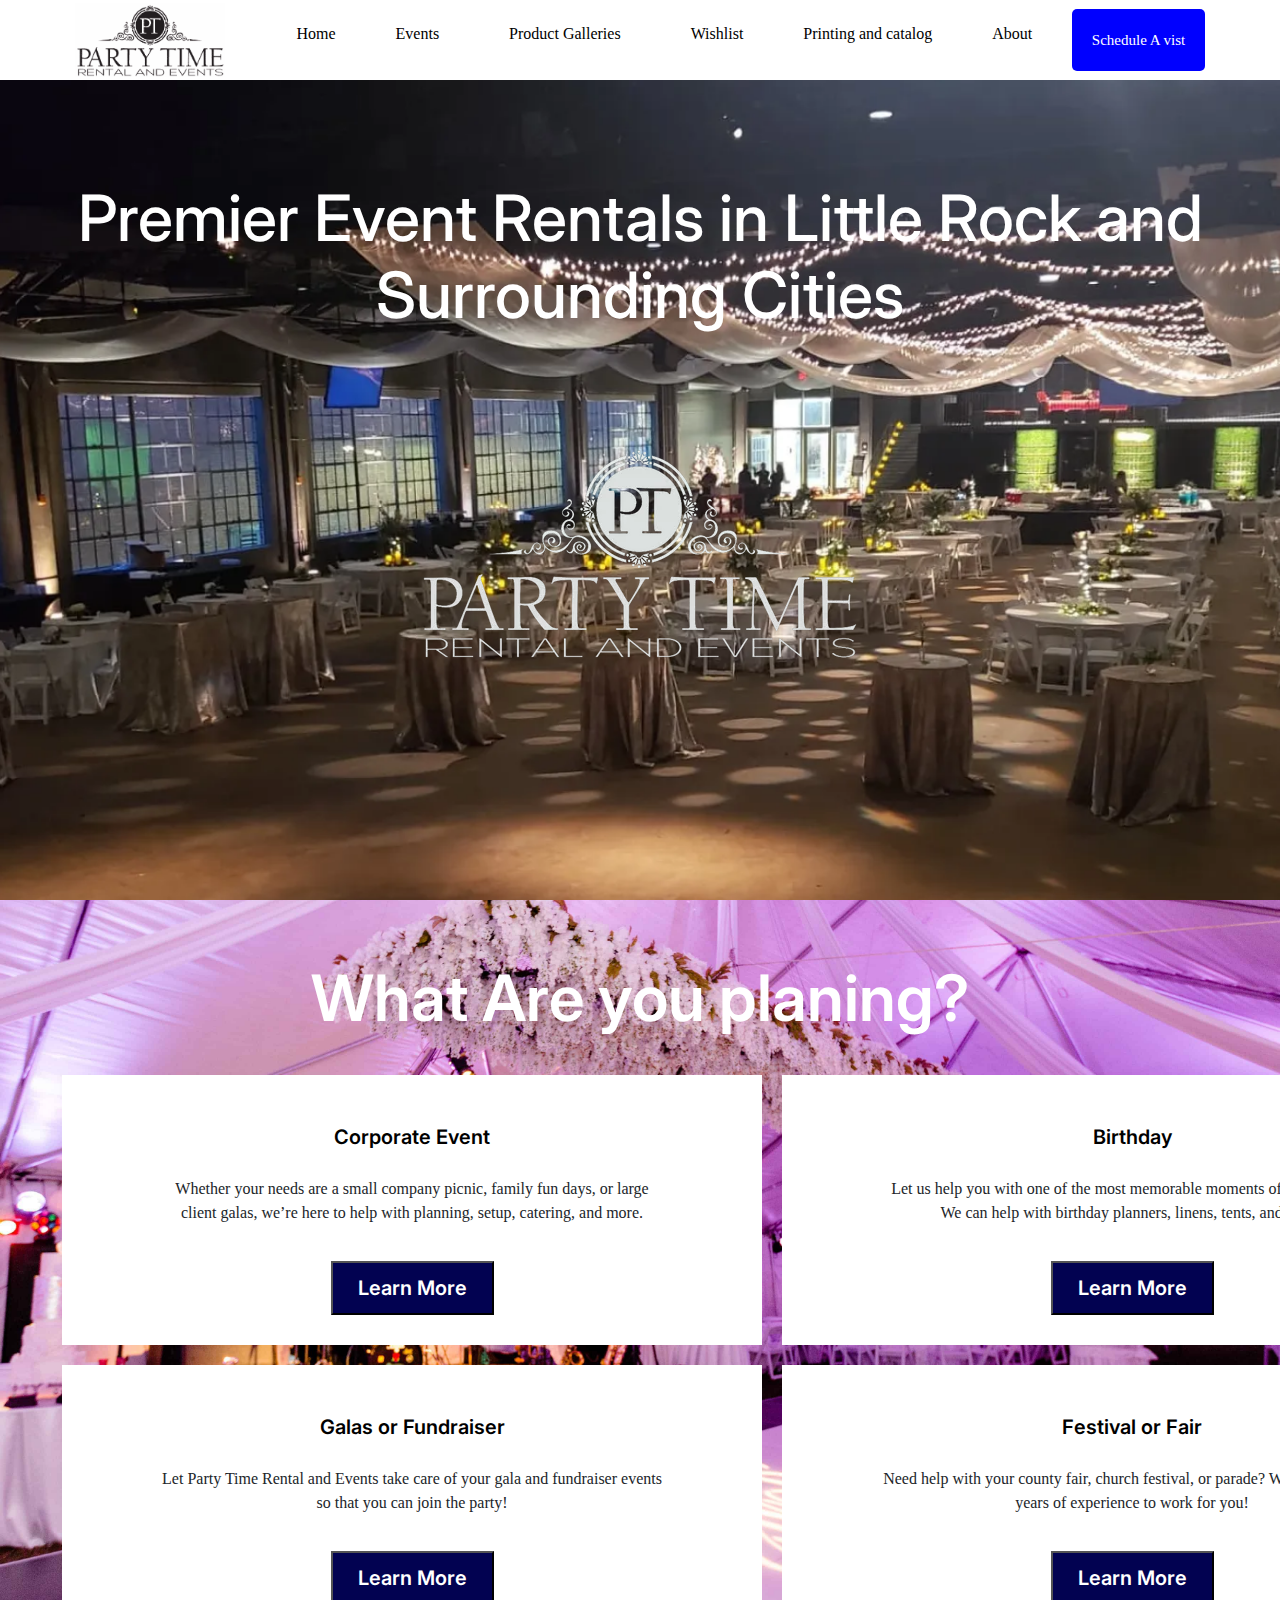
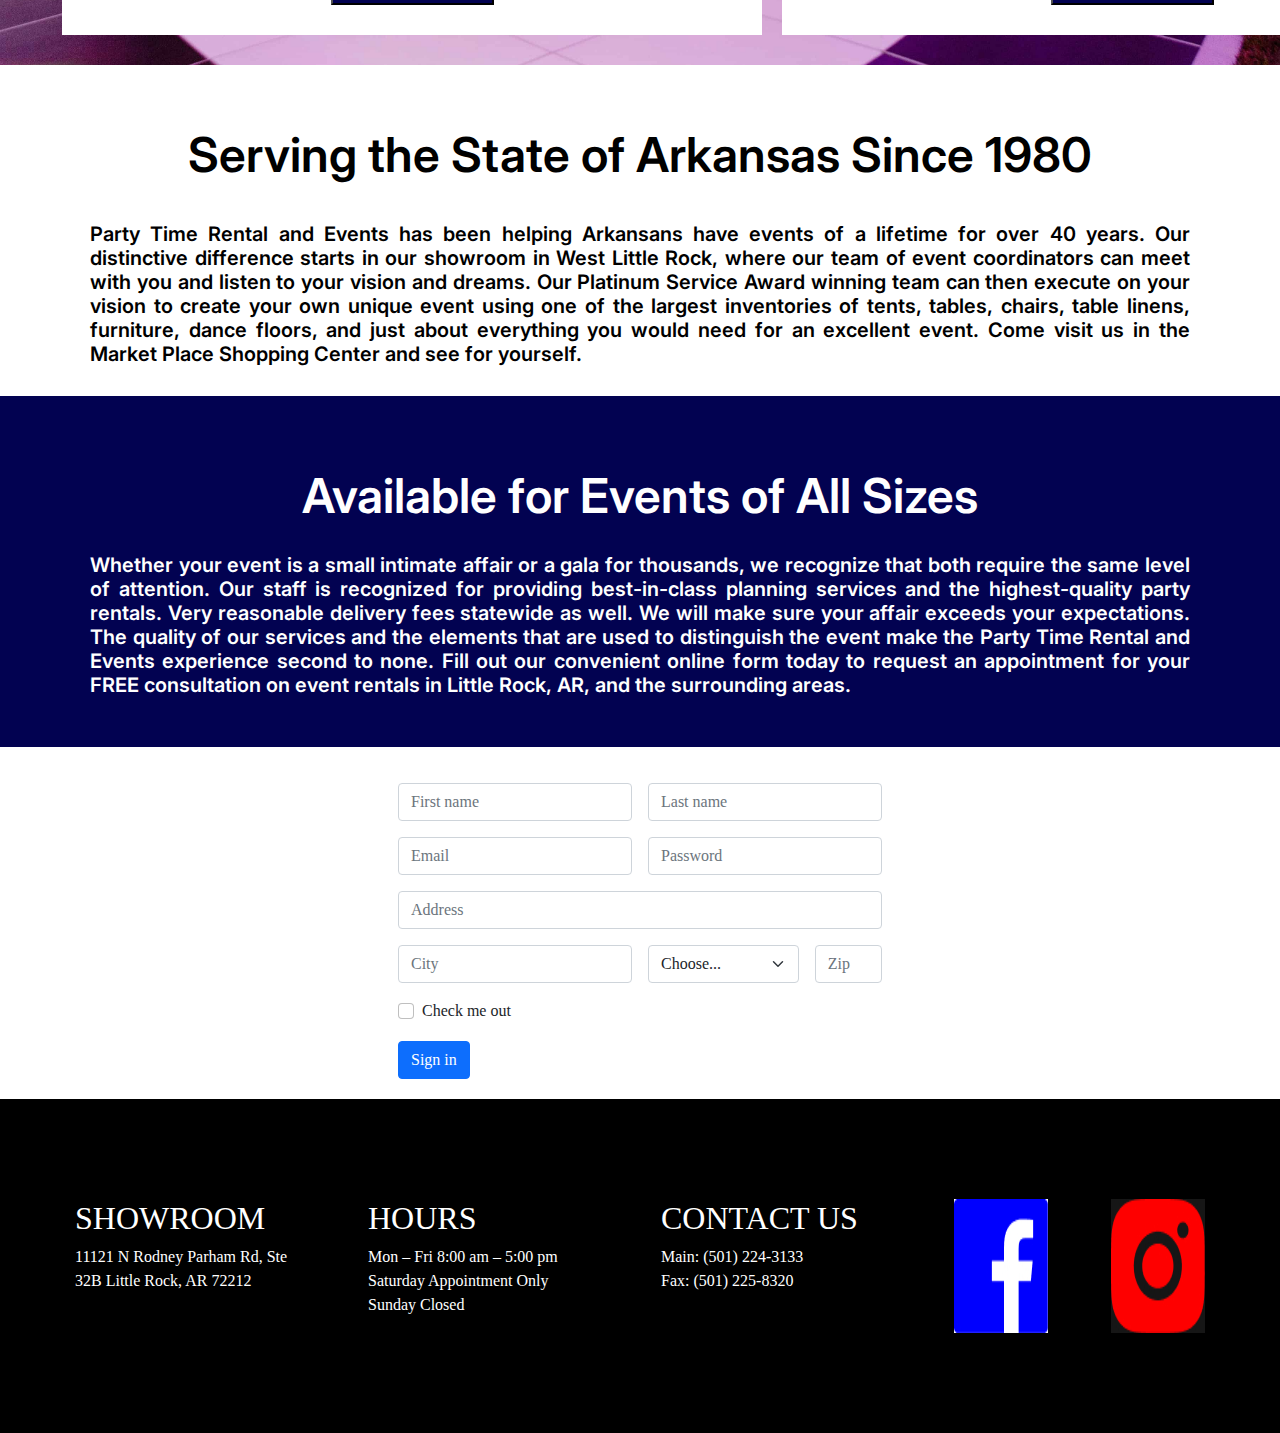
<file: index.html>
<!DOCTYPE html>
<html lang="en">
<head>
    <meta charset="UTF-8">
    <meta http-equiv="X-UA-Compatible" content="IE=edge">
    <meta name="viewport" content="width=device-width, initial-scale=1.0">
    <title>Document</title>
    <link rel="stylesheet" href="css/bootstrap.min.css">
    <link rel="stylesheet" href="style.css">
    <link rel="stylesheet" href="https://cdnjs.cloudflare.com/ajax/libs/font-awesome/6.5.1/css/all.min.css" integrity="sha512-DTOQO9RWCH3ppGqcWaEA1BIZOC6xxalwEsw9c2QQeAIftl+Vegovlnee1c9QX4TctnWMn13TZye+giMm8e2LwA==" crossorigin="anonymous" referrerpolicy="no-referrer" />
</head>
<body>
    <nav class="nav">
<div class="container">
<div class="nav__content">
<img src="img/ptgifts.png" alt="" class="logo" style="width: 150px;">
<ul>
    <li><a href="#"></a>Home</li>
   
  

    <li><a href="#"></a>Events <i class="fas fa-caret-down"></i>
    
    <div class="menu">
        <ul>
        <li><a href="file:///C:/Users/User/Desktop/%D1%88%D1%8C%D0%B5%D1%80%D1%89%D1%82/page3.html">Holiday party time</a></li>
        <!-- <li><a href="#">pricing</a></li> -->

        <!-- <li><a href="#">pricing</a></li> -->
    </ul>
    </div>
    </li> 

    <li><a href="#"></a>Product Galleries <i class="fas fa-caret-down"></i>
    
    <div class="menu">
        <ul>
        <li><a href="file:///C:/Users/User/Desktop/%D1%88%D1%8C%D0%B5%D1%80%D1%89%D1%82/page1.html">Tent Rentals</a></li>
        <!-- <li><a href="file:///C:/Users/User/Desktop/%D1%88%D1%8C%D0%B5%D1%80%D1%89%D1%82/page1.html">1 loyiha</a></li> -->
 
        <!-- <li><a href="#">pricing</a></li> -->
    </ul>
    </div>
    </li> 

    <li><a href="#"></a>Wishlist</li>
    <li><a href="#"></a>Printing and catalog</li>
    <li><a href="#"></a>About</li>
</ul>
<button class="nav__btn">Schedule A vist</button>
</div>

</div>
</nav>
<header class="header">
<div class="container">
    <h1 class="header__text">Premier Event Rentals in Little Rock and Surrounding Cities</h1>
    <img src="img/Party-Time header.webp.jpg" alt="" class="header__img">
</div>
</header>
<main class="main">

    <section class="planing">
            <div class="container">
                <h1 class="section__title">What Are you planing?</h1>

                <div class="item__content">
                    <div class="item">
                        <h1 class="item__title">Corporate Event</h1>
                        <p class="">Whether your needs are a small company picnic, family fun days, or large client galas, we’re here to help with planning, setup, catering, and more.</p>
                        <button class="item__btn">Learn More</button>

                    </div>
                    <div class="item">
                        <h1 class="item__title">Birthday</h1>
                        <p class="item__text">Let us help you with one of the most memorable moments of your lifetime. We can help with birthday planners, linens, tents, and more.</p>
                        <button class="item__btn">Learn More</button>
                        

                    </div>
                    <div class="item">
                        <h1 class="item__title">Galas or Fundraiser</h1>
                        <p class="item__text">Let Party Time Rental and Events take care of your gala and fundraiser events so that you can join the party!
                        </p>
                        <button class="item__btn">Learn More</button>

                    </div>
                    <div class="item">
                        <h1 class="item__title">Festival or Fair</h1>
                        <p class="item__text">Need help with your county fair, church festival, or parade? We’ll put over 40 years of experience to work for you!</p>
                        <button class="item__btn">Learn More</button>
                    </div>
                </div>
            </div>
    </section>

    <section class="Party__time">
        <div class="container">
            <div class="Party__time__content">
                <h1 class="Party__time-title">Serving the State of Arkansas Since 1980</h1>
                <p class="Party__time-text">Party Time Rental and Events has been helping Arkansans have events of a lifetime for over 40 years. Our distinctive difference starts in our showroom in West Little Rock, where our team of event coordinators can meet with you and listen to your vision and dreams. Our Platinum Service Award winning team can then execute on your vision to create your own unique event using one of the largest inventories of tents, tables, chairs, table linens, furniture, dance floors, and just about everything you would need for an excellent event. Come visit us in the Market Place Shopping Center and see for yourself.</p>
            </div>
        </div>
    </section>

    <section class="paragrf">
        <div class="container">
            <h1 class="paragrf__title">Available for Events of All Sizes</h1>
            <p class="paragrf__text">Whether your event is a small intimate affair or a gala for thousands, we recognize that both require the same level of attention. Our staff is recognized for providing best-in-class planning services and the highest-quality party rentals. Very reasonable delivery fees statewide as well. We will make sure your affair exceeds your expectations. The quality of our services and the elements that are used to distinguish the event make the Party Time Rental and Events experience second to none.
                Fill out our convenient online form today to request an appointment for your FREE consultation on event rentals in Little Rock, AR, and the surrounding areas.
            </p>
        </div>
    </section>

 <section class="form__content">
    <div class="container">
        <div class="row g-3">
            <div class="col">
              <input type="text" class="form-control" placeholder="First name" aria-label="First name">
            </div>
            <div class="col">
              <input type="text" class="form-control" placeholder="Last name" aria-label="Last name">
            </div>
          </div>

          <form class="row g-3">
            <div class="col-md-6">
              <input type="email" class="form-control" id="inputEmail4" placeholder="Email">
            </div>
            <div class="col-md-6">
              <input type="password" class="form-control" id="inputPassword4" placeholder="Password">
            </div>
            <div class="col-12">
              <input type="text" class="form-control" id="inputAddress" placeholder="Address">
            </div>
          
            <div class="col-md-6">
              <input type="text" class="form-control" id="inputCity" placeholder="City">
            </div>
            <div class="col-md-4">
              <select id="inputState" class="form-select">
                <option selected>Choose...</option>
                <option>...</option>
              </select>
            </div>
            <div class="col-md-2">
              <input type="text" class="form-control" id="inputZip" placeholder="Zip">
            </div>
            <div class="col-12">
              <div class="form-check">
                <input class="form-check-input" type="checkbox" id="gridCheck">
                <label class="form-check-label" for="gridCheck">
                  Check me out
                </label>
              </div>
            </div>
            <div class="col-12">
              <button type="submit" class="btn btn-primary">Sign in</button>
            </div>
          </form>
    </div>
 </section>

</main>

<footer class="footer">
    <div class="container">
<div class="footr__content">
    <div class="footer__content-box">
        <h1 class="footer-title">SHOWROOM</h1>
        <p class="footer__text">11121 N Rodney Parham Rd, Ste 32B
            Little Rock, AR 72212</p>
    </div>
    <div class="footer__content-box">
        <h1 class="footer-title">HOURS</h1>
        <p class="footer__text">Mon – Fri 8:00 am – 5:00 pm
            Saturday Appointment Only
            Sunday Closed</p>
    </div>
    <div class="footer__content-box">
        <h1 class="footer-title">CONTACT US</h1>
        <p class="footer__text">Main: (501) 224-3133 <br>
            Fax: (501) 225-8320</p>
        </div>
        <img src="img/fezbook.jpg" alt="" class="footer__img">
        <img src="img/instagram.jpg" alt="" class="footer__img">


</div>

    </div>
</footer>
<script src="js/bootstrap.bundle.js"></script>
</body>
</html>
</file>
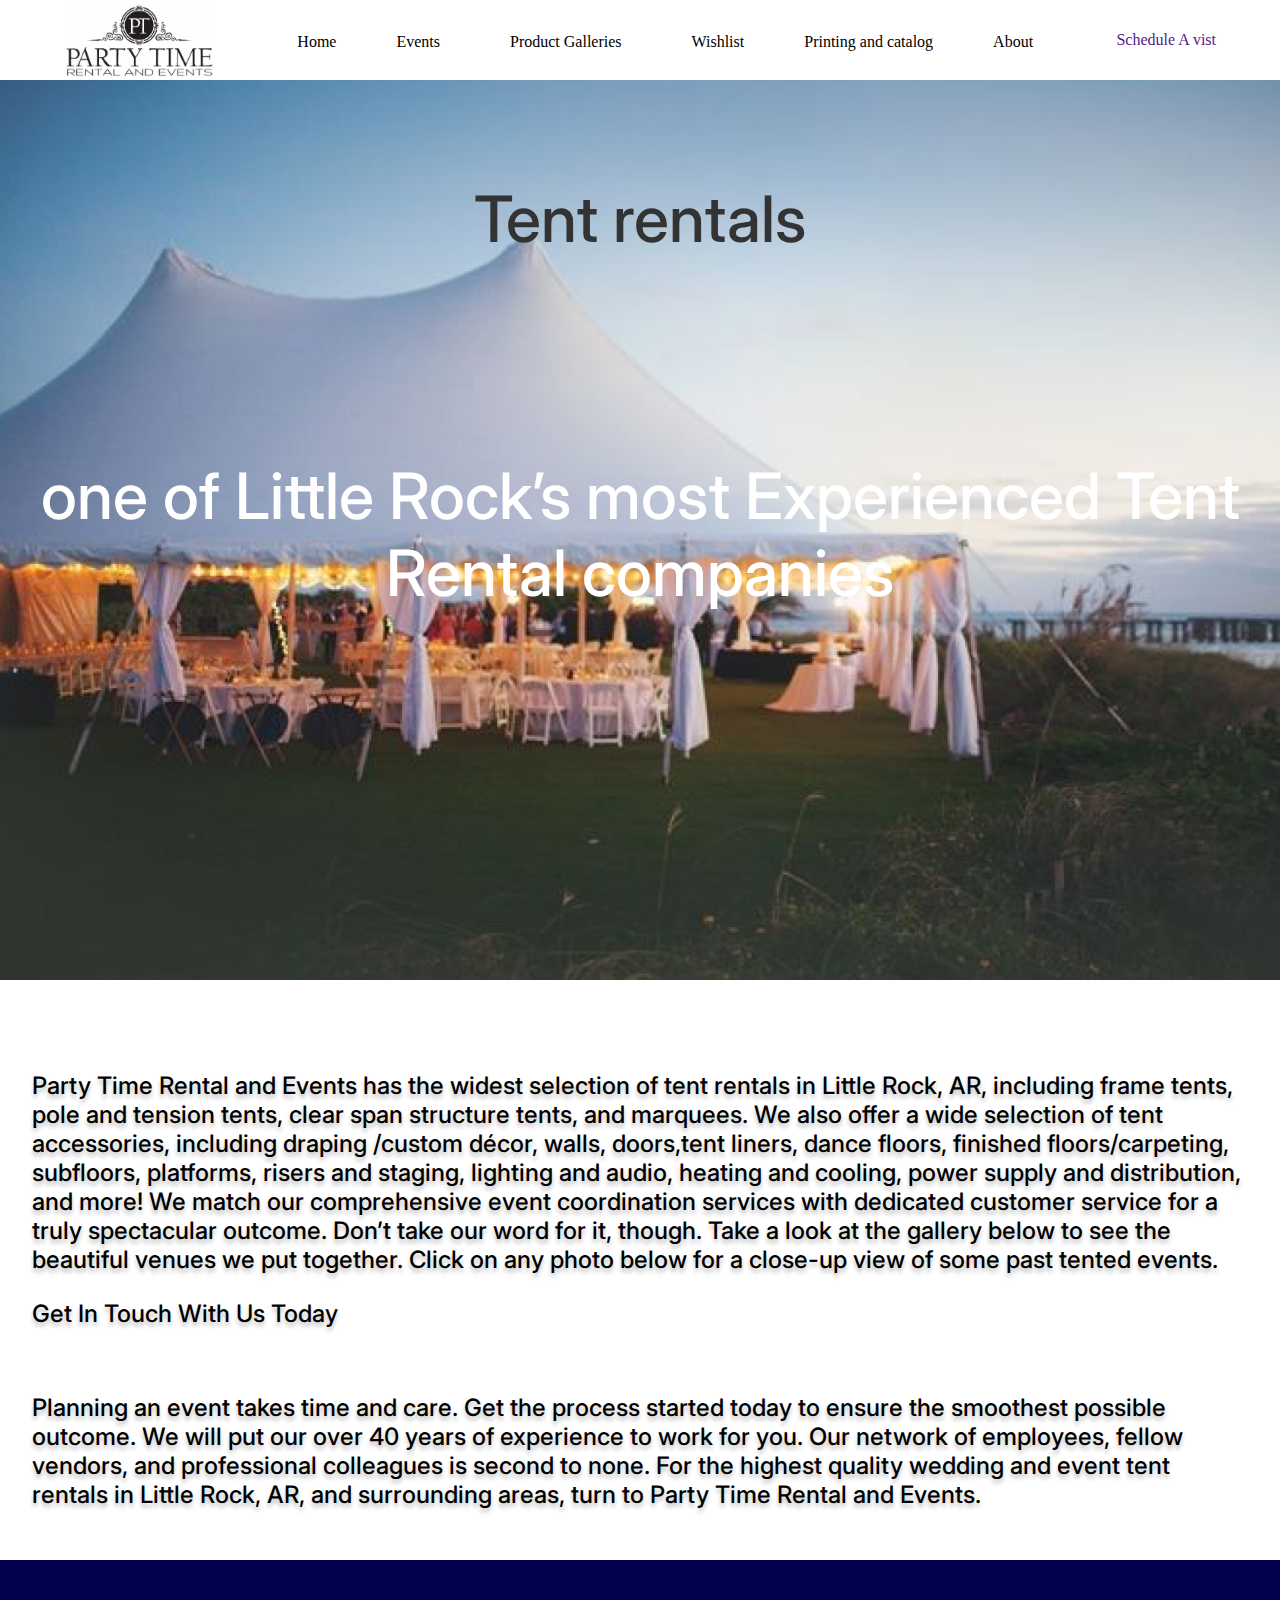
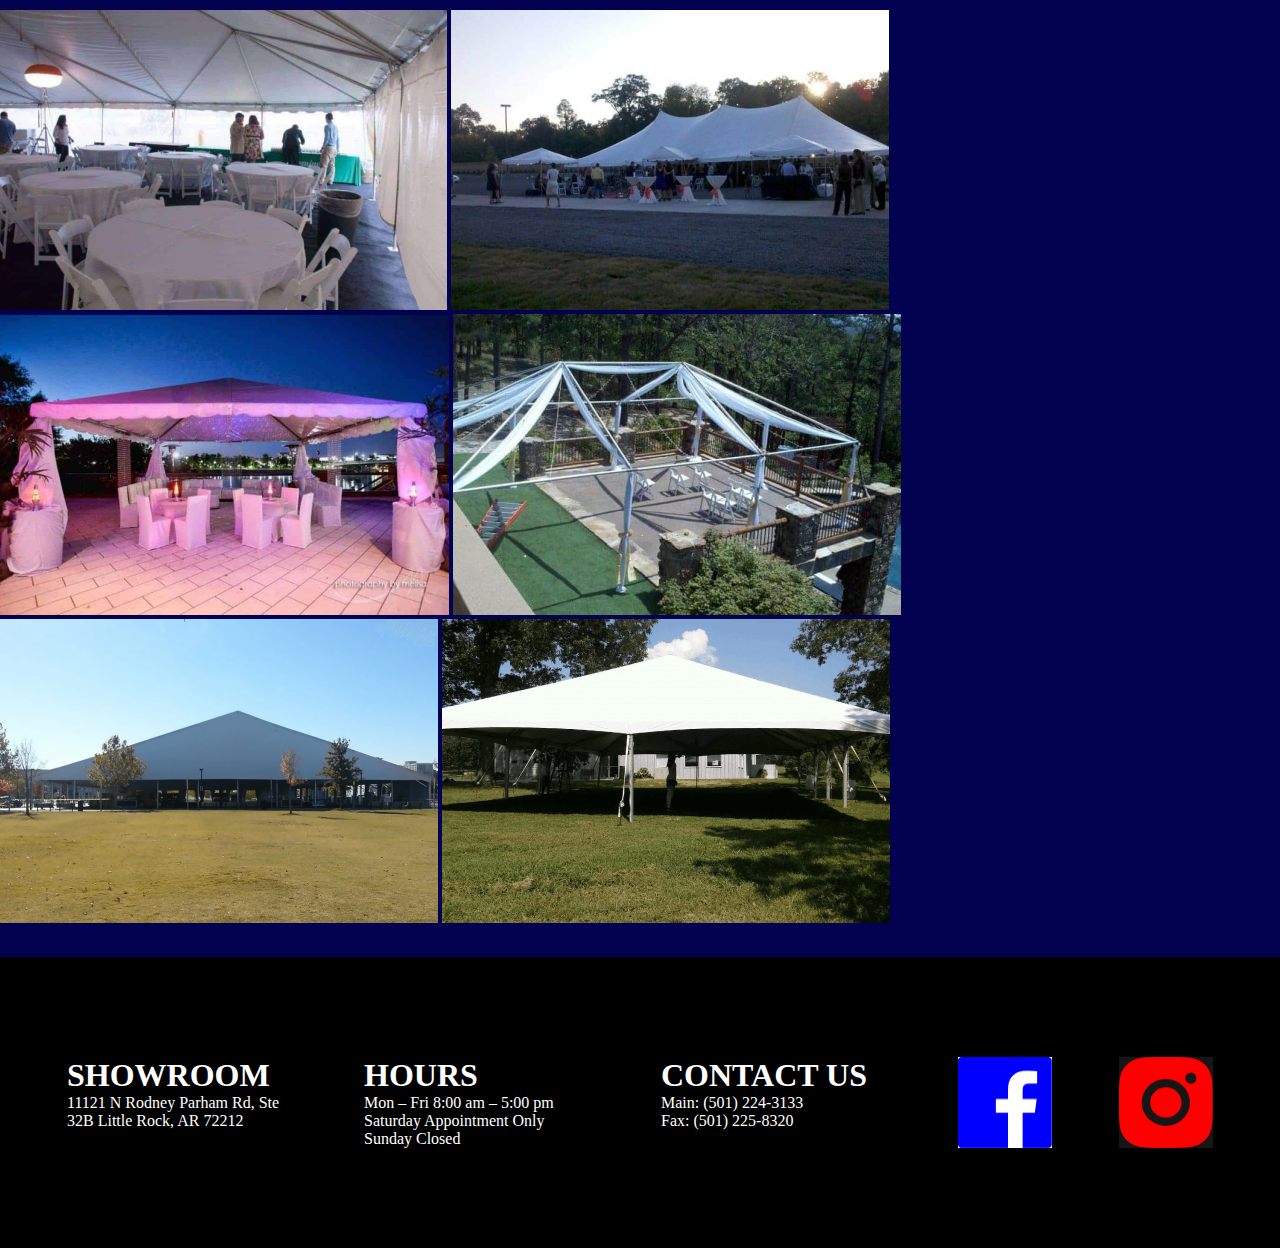
<file: page1.html>
<!DOCTYPE html>
<html lang="en">
<head>
    <meta charset="UTF-8">
    <meta http-equiv="X-UA-Compatible" content="IE=edge">
    <meta name="viewport" content="width=device-width, initial-scale=1.0">
    <title>Document</title>
    <link rel="stylesheet" href="style.css">
    <link rel="stylesheet" href="https://cdnjs.cloudflare.com/ajax/libs/font-awesome/6.5.1/css/all.min.css" integrity="sha512-DTOQO9RWCH3ppGqcWaEA1BIZOC6xxalwEsw9c2QQeAIftl+Vegovlnee1c9QX4TctnWMn13TZye+giMm8e2LwA==" crossorigin="anonymous" referrerpolicy="no-referrer" />
</head>
<body>
    
    <nav class="nav">
        <div class="container">
        <div class="nav__content">
        <img src="img/ptgifts.png" alt="" class="logo" style="width: 150px;">
        <ul>
            <li><a href="#"></a>Home</li>
            <!-- <li><a href="#"></a>Events<i class="fas fa-caret-down"></i></li> -->
          
        
            <li><a href="#"></a>Events<i class="fas fa-caret-down"></i>
            
            <div class="menu">
                <ul>
                <li><a href="file:///C:/Users/User/Desktop/%D1%88%D1%8C%D0%B5%D1%80%D1%89%D1%82/index.html">Party Time</a></li>
            
            </ul>
            </div>
            </li> 
        
            <li><a href="#"></a>Product Galleries <i class="fas fa-caret-down"></i>
            
            <div class="menu">
                <ul>
                <li><a href="file:///C:/Users/User/Desktop/%D1%88%D1%8C%D0%B5%D1%80%D1%89%D1%82/index.html">Event time</a></li>
            
            </ul>
            </div>
            </li> 
        
            <li><a href="#"></a>Wishlist</li>
            <li><a href="#"></a>Printing and catalog</li>
            <li><a href="#"></a>About</li>
        </ul>
        <a href="" class="limks">Schedule A vist</a>
        </div>
        
        </div>
        </nav>
        <header class="header__content">
            <div class="container">
                <h1 class="header__titles">Tent rentals</h1>
                <p class="header__text">one of Little Rock’s most Experienced Tent Rental companies</p>
            </div>
            </header>

            <main class="main">
                <section class="lorem">
                    <div class="container">
<p class="lorem__text">Party Time Rental and Events has the widest selection of tent rentals in Little Rock, AR, including frame tents, pole and 
    tension tents, clear span structure tents, and marquees. We also offer a wide selection of tent accessories, including draping
    /custom décor, walls, doors,tent liners, dance floors, finished floors/carpeting, subfloors, platforms, risers and staging, 
    lighting and audio, heating and cooling, power supply and distribution, and more! We match our comprehensive event
     coordination services with dedicated customer service for a truly spectacular outcome. Don’t take our word for it, though. 
    Take a look at the gallery below to see the beautiful venues we put together. Click on any photo below for a close-up view of 
    some past tented events.</p>
    <h2 class="lorem__title">Get In Touch With Us Today</h2>

    <p class="lorem__text">Planning an event takes time and care. Get the process started today to ensure the smoothest possible outcome. We will 
        put our over 40 years of experience to work for you. Our network of employees, fellow vendors, and professional 
        colleagues is second to none. For the highest quality wedding and event tent rentals in Little Rock, AR, and surrounding 
        areas, turn to Party Time Rental and Events.</p>
                    </div>
                </section>

                <section class="image">
                    <div class="container">
                        <div class="image__content">
                            <img src="img/card 1.png" alt="" class="img_card">
                            <img src="img/card 2 (2).png" alt="" class="img_card">
                            <img src="img/card 3.png" alt="" class="img_card">
                            <img src="img/card 4.png" alt="" class="img_card">
                            <img src="img/card 5.png" alt="" class="img_card">
                            <img src="img/card 6.png" alt="" class="img_card">
                        </div>
                    </div>
                </section>
            </main>

            
<footer class="footer">
    <div class="container">
<div class="footr__content">
    <div class="footer__content-box">
        <h1 class="footer-title">SHOWROOM</h1>
        <p class="footer__text">11121 N Rodney Parham Rd, Ste 32B
            Little Rock, AR 72212</p>
    </div>
    <div class="footer__content-box">
        <h1 class="footer-title">HOURS</h1>
        <p class="footer__text">Mon – Fri 8:00 am – 5:00 pm
            Saturday Appointment Only
            Sunday Closed</p>
    </div>
    <div class="footer__content-box">
        <h1 class="footer-title">CONTACT US</h1>
        <p class="footer__text">Main: (501) 224-3133 <br>
            Fax: (501) 225-8320</p>
        </div>
        <img src="img/fezbook.jpg" alt="" class="footer__img">
        <img src="img/instagram.jpg" alt="" class="footer__img">


</div>

    </div>
</footer>

</body>
</html>
</file>
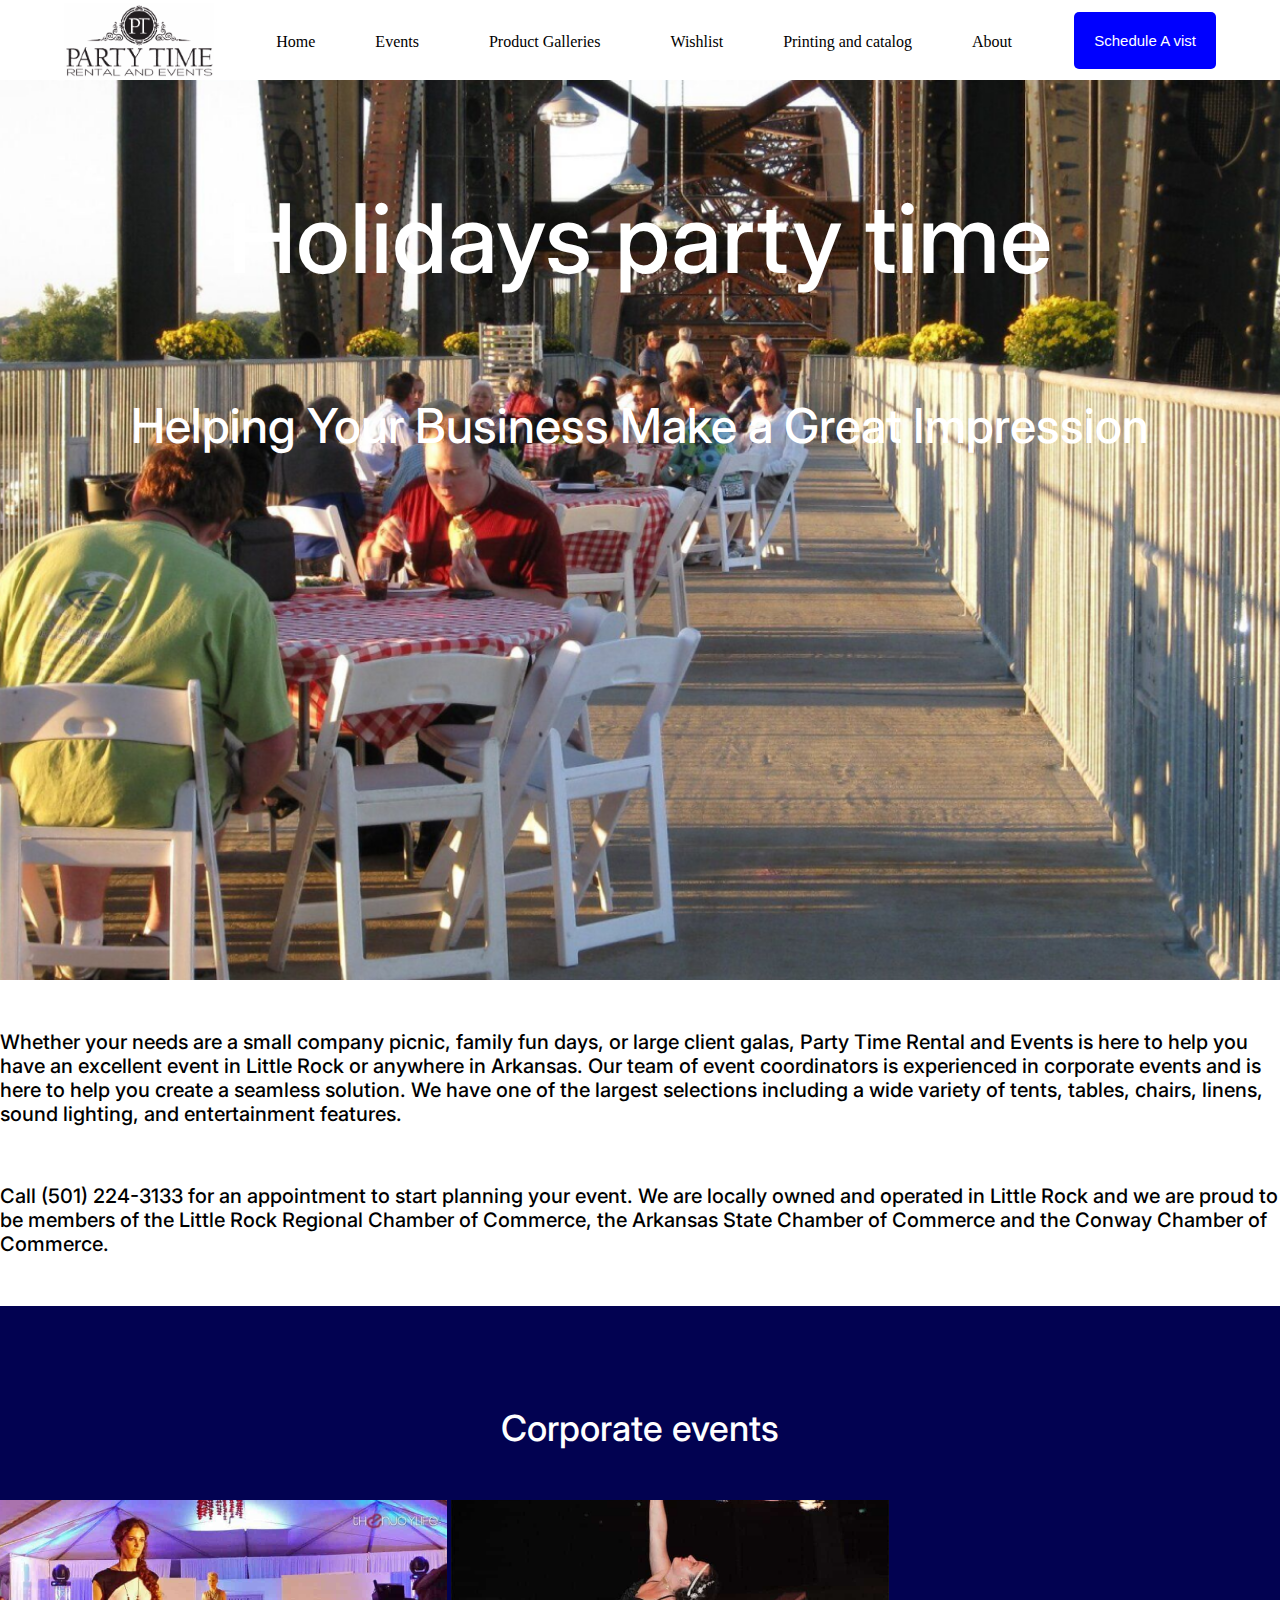
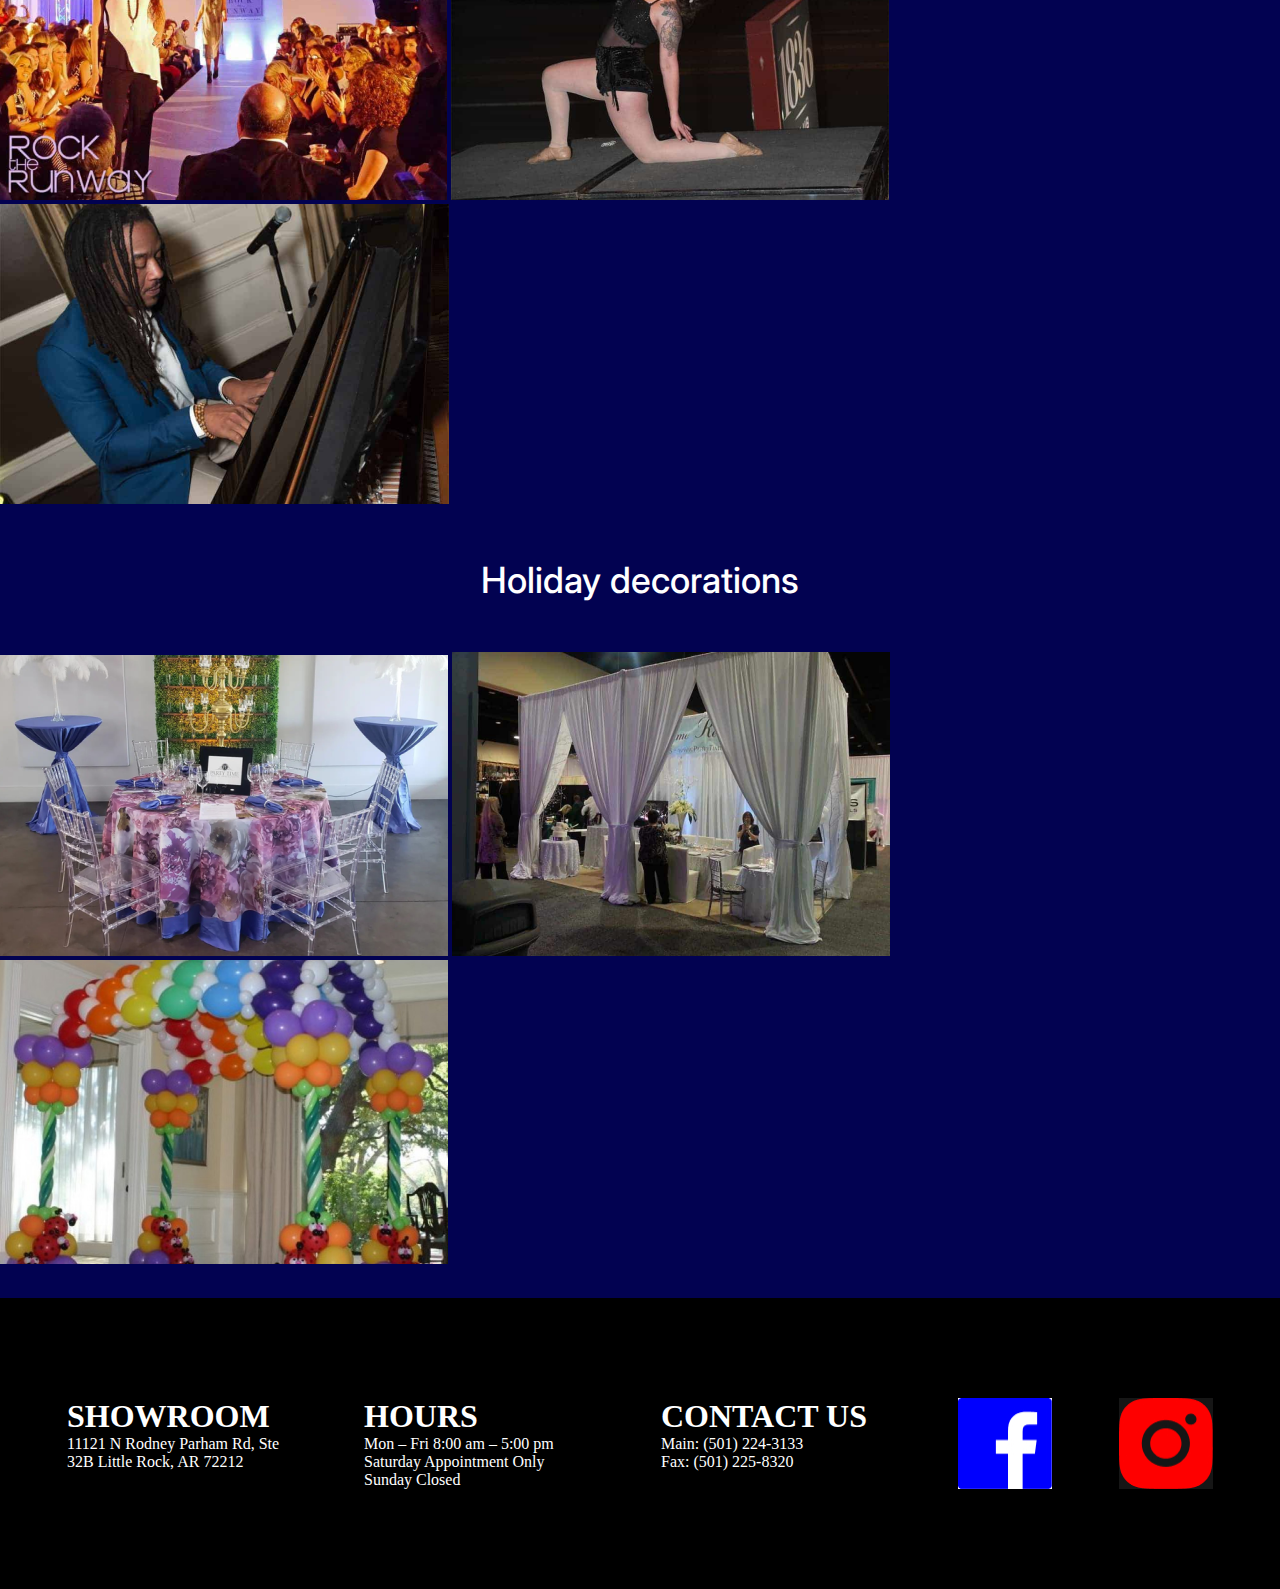
<file: page3.html>
<!DOCTYPE html>
<html lang="en">
<head>
    <meta charset="UTF-8">
    <meta http-equiv="X-UA-Compatible" content="IE=edge">
    <meta name="viewport" content="width=device-width, initial-scale=1.0">
    <title>Document</title>
    <link rel="stylesheet" href="https://cdnjs.cloudflare.com/ajax/libs/font-awesome/6.5.1/css/all.min.css" integrity="sha512-DTOQO9RWCH3ppGqcWaEA1BIZOC6xxalwEsw9c2QQeAIftl+Vegovlnee1c9QX4TctnWMn13TZye+giMm8e2LwA==" crossorigin="anonymous" referrerpolicy="no-referrer" />
    <link rel="stylesheet" href="style.css">
</head>
<body>
    
    <nav class="nav">
        <div class="container">
        <div class="nav__content">
        <img src="img/ptgifts.png" alt="" class="logo" style="width: 150px;">
        <ul>
            <li><a href="#"></a>Home</li>
           
          
        
            <li><a href="#"></a>Events <i class="fas fa-caret-down"></i>
            
            <div class="menu">
                <ul>
                    <li><a href="file:///C:/Users/User/Desktop/%D1%88%D1%8C%D0%B5%D1%80%D1%89%D1%82/index.html">party time</a></li>
                    
                </ul>
            </div>
        </li> 
        
            <li><a href="#"></a>Product Galleries <i class="fas fa-caret-down"></i>
            
            <div class="menu">
                <ul>
                <li><a href="file:///C:/Users/User/Desktop/%D1%88%D1%8C%D0%B5%D1%80%D1%89%D1%82/page1.html">party time</a></li>
             
            </ul>
            </div>
            </li> 
        
            <li><a href="#"></a>Wishlist</li>
            <li><a href="#"></a>Printing and catalog</li>
            <li><a href="#"></a>About</li>
        </ul>
        <button class="nav__btn">Schedule A vist</button>
        </div>
        
        </div>
        </nav>

        <header class="header__page3">
            <div class="container">
                <h1 class="header__text2">Holidays party time</h1>

                <p class="header__page2">Helping Your Business Make a Great Impression
                </p>
            </div>
            </header>
<section class="text-lorem">
    <div class="container">
        <p class="texts-lorem">Whether your needs are a small company picnic, family fun days, or large client galas, Party Time Rental and Events is here to help you 
            have an excellent event in Little Rock or anywhere in Arkansas. Our team of event coordinators is experienced in corporate events and is
             here to help you create a seamless solution. We have one of the largest selections including a wide variety of tents, tables, chairs, linens,
             sound lighting, and entertainment features.</p>

        <p class="text-lorems">Call (501) 224-3133 for an appointment to start planning your event. We are locally owned and operated in Little Rock and we are proud 
            to be members of the Little Rock Regional Chamber of Commerce, the Arkansas State Chamber of Commerce and the Conway Chamber 
            of Commerce.</p>


    </div>
</section>

          <section class="image">
                    <div class="container">
                        <div class="image__content">
                            <h1 class="image__title">Corporate events</h1>
                            <img src="img/img1.png" alt="" class="img_card">
                            <img src="img/img2.png" alt="" class="img_card">
                            <img src="img/img3.png" alt="" class="img_card">
                            <h1 class="image__title">Holiday decorations</h1>
                            <img src="img/img4.png" alt="" class="img_card">
                            <img src="img/img5.png" alt="" class="img_card">
                            <img src="img/img6.png" alt="" class="img_card">
                        </div>
                    </div>
                </section>
                <footer class="footer">
                    <div class="container">
                <div class="footr__content">
                    <div class="footer__content-box">
                        <h1 class="footer-title">SHOWROOM</h1>
                        <p class="footer__text">11121 N Rodney Parham Rd, Ste 32B
                            Little Rock, AR 72212</p>
                    </div>
                    <div class="footer__content-box">
                        <h1 class="footer-title">HOURS</h1>
                        <p class="footer__text">Mon – Fri 8:00 am – 5:00 pm
                            Saturday Appointment Only
                            Sunday Closed</p>
                    </div>
                    <div class="footer__content-box">
                        <h1 class="footer-title">CONTACT US</h1>
                        <p class="footer__text">Main: (501) 224-3133 <br>
                            Fax: (501) 225-8320</p>
                        </div>
                        <img src="img/fezbook.jpg" alt="" class="footer__img">
                        <img src="img/instagram.jpg" alt="" class="footer__img">
                
                
                </div>
                
                    </div>
                </footer>

</body>
</html>
</file>
<file: style.css>
@import url('https://fonts.googleapis.com/css2?family=Inter:wght@100;200;300;400;500;600;700;800;900&display=swap');



:root {
    --colorr-primary: #0073ff;
    --colorr-primary: #e9e9e9;
    --colorr-primary: #141d28;
    --colorr-primary: #212b28;
}

*{
    margin: 0;
    padding: 0;
    box-sizing: border-box;
    text-decoration: none;
}
.container{
    max-width: 1400px;
    margin: 0 auto;
    /* border: 3px solid red; */
}

body{
    font-family: serif;
}

.nav__content {
    background-color: var(--colorr-black);
    height: 80px;
    width: 100%;
    display: flex;
    align-items: center;
    justify-content: space-between;
    padding: 0 5%;
    /* position: fixed; */
   
}

.nav__content ul {
    list-style: none;
    display: flex;
}
.nav__content ul li {
    padding: 20px 30px;
    position: relative;
}
.nav__content ul li a:hover {
    color: blue;
}
.menu{
display: none;
}

.nav__content ul li a {
    color: var(--color-white);
    /* color: #0073ff; */
    color: white;
    text-decoration: none;
    font-size: 20px;

}

.nav__content ul li:hover .menu {
    display: block;
    position: absolute;
    left: 0;
    top: 100%;
    background: #000;
    /* margin-right: 30px; */
    /* background-color: var(--colorr-black); */
}

.nav__content li:hover .menu ul {
    display: block;
    margin: 10px;
    /* padding-right: 30px; */
}
.menu ul li{
    width: 100px;
    padding: 10px;
    /* margin-right: 30px; */
    
}
.fas{
float: right;
margin-left: 10px;
padding-top: 3px;

}

.nav{
   
    background: white;
    color: black;
/* position: fixed; */
    width: 100%;
    
}

.menu__list{
   display: none; 
}
.menu ul li:hover .menu__list{
    display: block;
    position: absolute;
    top: 0;
    left: 150px;
    background: blue;
}
.header{
    height: calc(100vh - 80px);
    background: url(./img/header\ 1\ yangi.png) no-repeat center/cover;
}
.header__text{
    display: flex;
    padding: 100px 0;
    color: #FFF;
text-align: center;
font-family: Inter;
font-size: 64px;
font-style: normal;
font-weight: 500;
}

.header__img{
    display: flex;
    margin: 0 auto;
}
.planing{
    background: url(./img/img\ 1.jpg\ prty\ time.jpg) no-repeat center/cover;
     width: 100%;
     padding: 30px 50px;
}
.section__title{
    font-size: 48px;
    text-align: center;
    padding: 30px 0;
    color: #FFF;
font-family: Inter;
font-size: 64px;
font-style: normal;
font-weight: 600;

}
.text{
    max-width: 1000px;
    margin: 0 auto;
    text-align: justify;
   border: 2px solid red;
   background: yellow;
}
.nav__btn{
    background: blue;
    padding: 20px;
    border-radius: 5px;
    color: white;
    font-size: 15px;
    text-decoration: none;
   border: none;
}

.item__content{
    display: grid;
    grid-template-columns: 1fr 1fr;
    gap: 20px;
    border-radius: 10px;
    /* max-width: 200px; */
    

}

.item{
    background-color: #fff;
    padding: 30px 100px;
    text-align: center;
}
.item__title{
padding: 20px 0;
color: #000;

text-align: center;
font-family: Inter;
font-size: 20px;
font-style: normal;
font-weight: 600;
line-height: normal;

}

.item__text{
width: 500px;
/* padding: 30px 0; */


}

.item__btn{
    padding: 10px 25px;
    margin-top: 20px;
    background: #020251;
    font-size: 20px;
    color: #FFF;
font-family: Inter;
font-size: 20px;
font-style: normal;
font-weight: 600;


}
.Party__time{
    padding: 30px 50px;
}

.Party__time-title{
    text-align: center;
    padding: 30px 0;
    color: #000;
text-align: center;
font-family: Inter;
font-size: 48px;
font-style: normal;
font-weight: 600;
line-height: normal;
}
.Party__time-text{
    width: 1100px;
    margin: 0 auto;
    text-align: justify;
    color: #000;
    font-family: Inter;
    font-size: 20px;
    font-weight: 600;
    line-height: normal
}
.paragrf{
    background: #020251;
    color: white;
    padding: 50px 0;
}
.paragrf__title{
    text-align: center;
    padding: 20px 0;
    color: #FFF;
font-family: Inter;
font-size: 48px;
font-weight: 600;
line-height: normal;
}
.paragrf__text{
    max-width: 1100px;
    margin: 0 auto;
    text-align: justify;
    color: #FFF;
font-family: Inter;
font-size: 20px;
font-style: normal;
font-weight: 600;
line-height: normal;

}

.coll{
    /* width: 300px; */
    /* display: inline-block; */
    display: flex;
    flex-direction: row;
    gap: 5px;
    padding-bottom: 5px;
}



.form__content{
    padding: 20px 20px;
}
.row{
    max-width: 500px;
    display: flex;
    justify-content: center;
    margin: 0 auto;
}
.footer{
padding: 100px 0;
background: #000;

}
.footer-title{
    color: white;
    font-size: 32px;
}
.footer__text{
    color: white;
    width: 230px;
    font-style: 24px;
}

.footr__content{
    display: flex;
    justify-content: space-evenly;

}
.footer__img{
    object-fit: content;
    gap: 10px;
}


/* 2 html */
.header__content{
    background: url(./img/header__2.png) no-repeat center/cover;
    height: 100vh;
}

.header__titles{
    color: #333;
text-align: center;
font-family: Inter;
font-size: 64px;
font-style: normal;
font-weight: 500;
padding: 100px 50px;
}
.header__texts{
    color: #333;
text-align: center;
font-family: Inter;
font-size: 64px;
font-style: normal;
font-weight: 500;
line-height: normal;
}
.lorem{
    padding: 26px 32px;
}
.lorem__text{
padding: 65px 0px 25px;
color: #000;
text-shadow: 0px 4px 4px rgba(0, 0, 0, 0.25);
font-family: Inter;
font-size: 24px;
font-style: normal;
font-weight: 500;
line-height: normal;
}
.lorem__title{
    /* width: 1431px; */
    color: #000;
text-shadow: 0px 4px 4px rgba(0, 0, 0, 0.25);
font-family: Inter;
font-size: 24px;
font-style: normal;
font-weight: 500;
line-height: normal;
}
.image__content{
   column-gap: 40px;
   row-gap: 40px;
}
.image{
    background: #020251;
    padding: 50px 0 30px;
}


/* page3 html */

.header__page3{
    background: url(./img/header3.png) no-repeat center/cover;
    height: 100vh;
}

.header__page3{
    padding: 100px;
}
.header__text2{
    color: #FFF;
    font-family: Inter;
    font-size: 96px;
    font-style: normal;
    font-weight: 500;
    line-height: normal;
    text-align: center;
}
.header__page2{
    color: #FFF;
font-family: Inter;
font-size: 48px;
font-style: normal;
font-weight: 500;
line-height: normal;
text-align: center;
padding: 100px 0;
}
.text-lorem{
    padding: 50px 0;
}
.texts-lorem{
    color: #000;

    font-family: Inter;
    font-size: 20px;
    font-style: normal;
    font-weight: 500;
    line-height: normal;
}
.text-lorems{
    color: #000;
    padding-top: 58px;
    font-family: Inter;
    font-size: 20px;
    font-style: normal;
    font-weight: 500;
    line-height: normal;
}
.image__title{
    color: #FFF;
font-family: Inter;
font-size: 36px;
font-style: normal;
font-weight: 500;
line-height: normal;
text-align: center;
padding: 50px 0;
}
</file>
